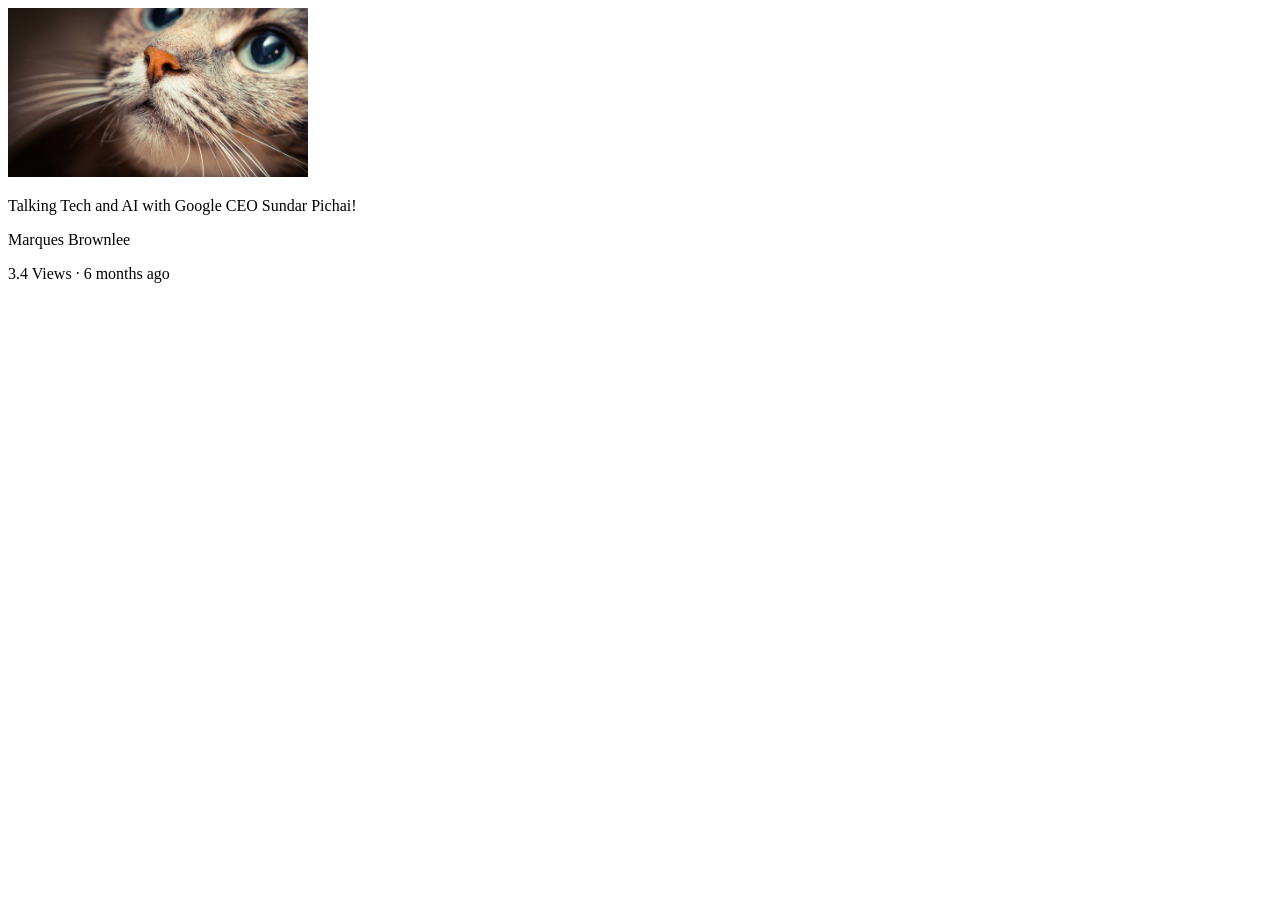
<file: index.html>
<!doctype html>
<html>
  <head>
    <title>Youtube Clone</title>
    <style>
      .thumbnail {
        width: 300px;
      }
    </style>
  </head>

  <body>
    <img
      class="thumbnail"
      src="thumbnails/CachedImage_1366_768_POS4 (5).jpg"
      alt="An image of brown cat."
    />
    <p class="Video-title">
      Talking Tech and AI with Google CEO Sundar Pichai!
    </p>
    <p class="Video-author">Marques Brownlee</p>
    <p>3.4 Views &#183; 6 months ago</p>
  </body>
</html>
</file>
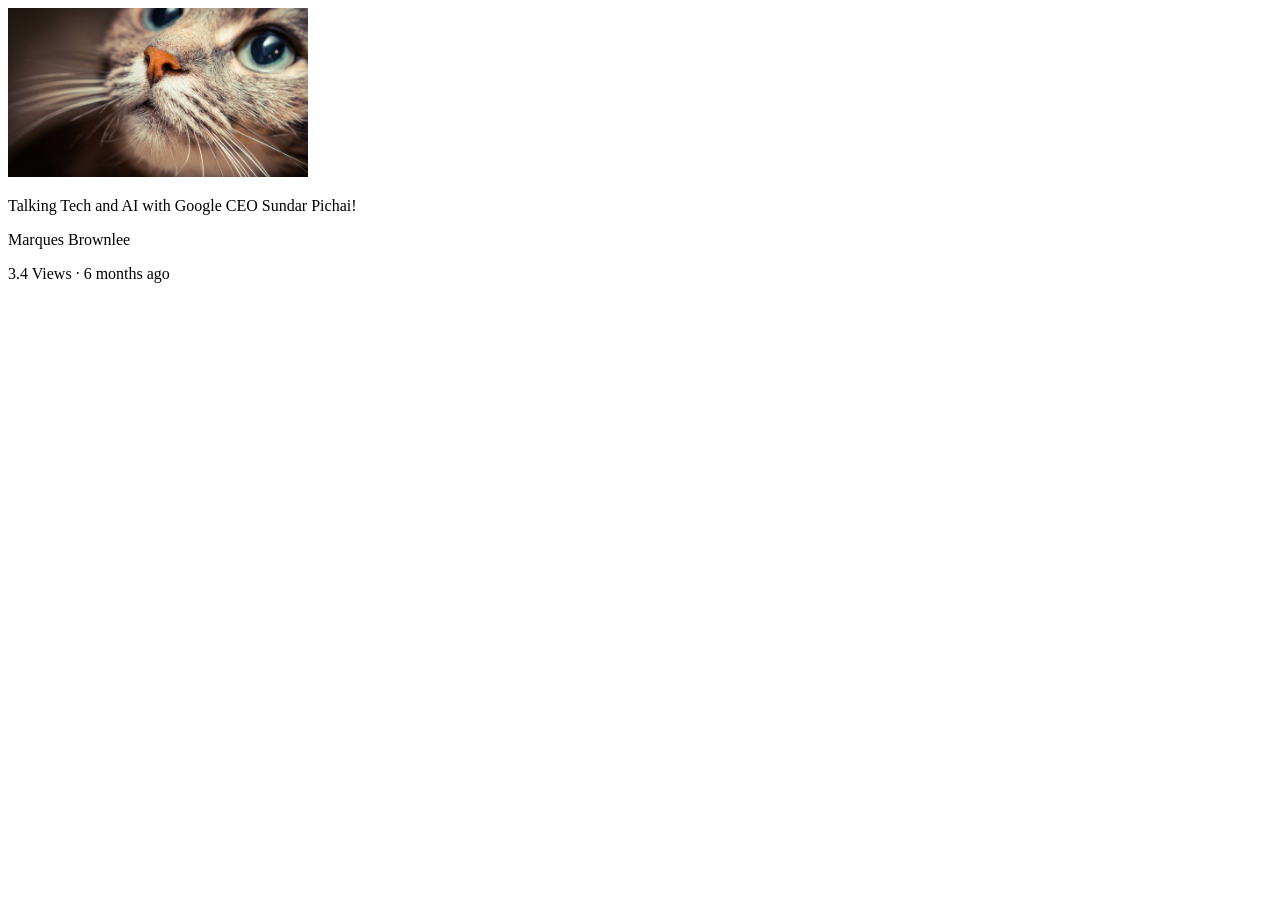
<file: Youtube.html>
<!doctype html>
<html>
  <head>
    <title>Youtube Clone</title>
    <style>
      .thumbnail {
        width: 300px;
      }
    </style>
  </head>

  <body>
    <img
      class="thumbnail"
      src="thumbnails/CachedImage_1366_768_POS4 (5).jpg"
      alt="An image of brown cat."
    />
    <p class="Video-title">
      Talking Tech and AI with Google CEO Sundar Pichai!
    </p>
    <p class="Video-author">Marques Brownlee</p>
    <p>3.4 Views &#183; 6 months ago</p>
  </body>
</html>
</file>
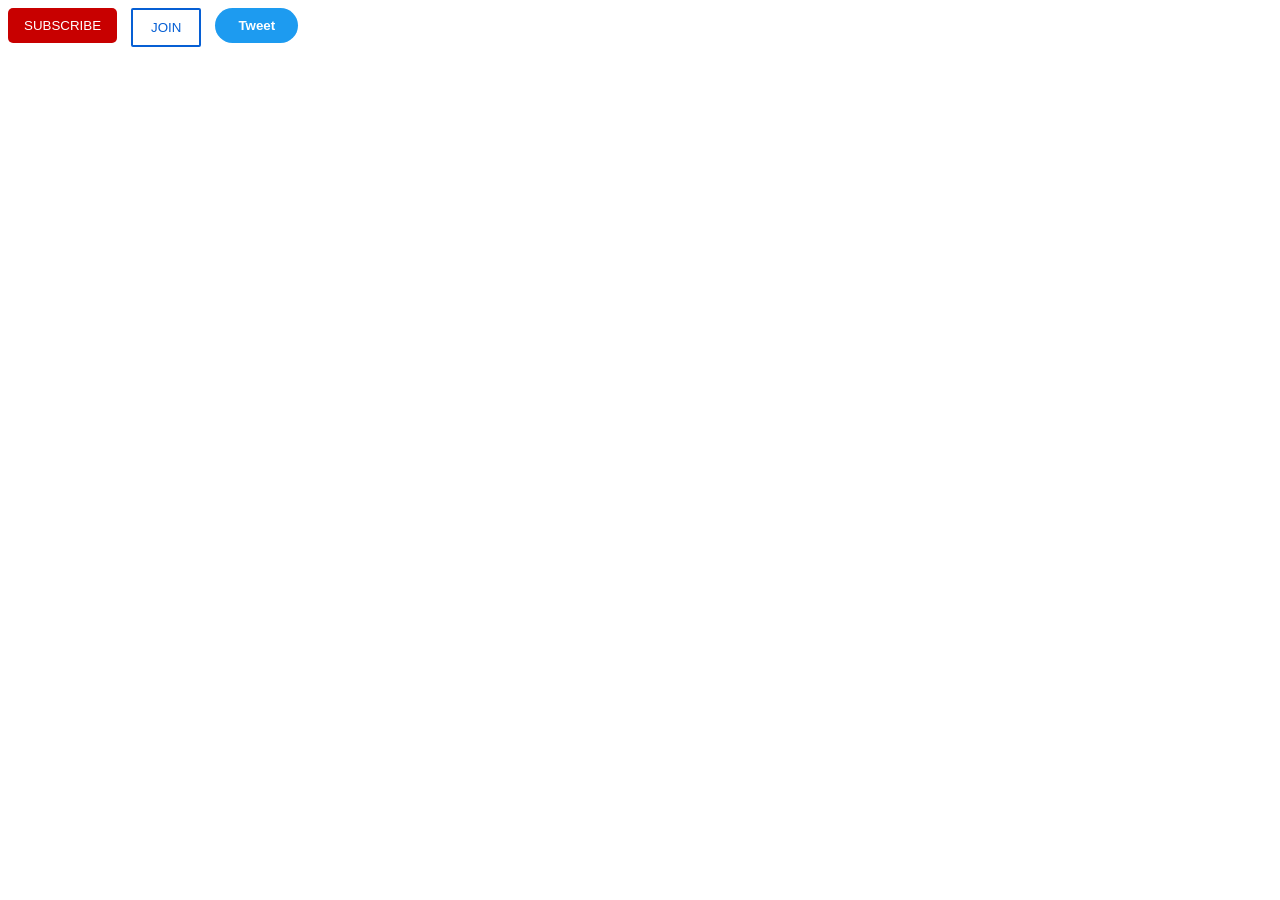
<file: intro-to-html/button.html>
<!DOCTYPE html>
<html>

<head>
  <title>Button practice</title>
</head>

<body>
  <link rel="stylesheet" href="style/button.css">
  <button class="subscribe">SUBSCRIBE</button>
  <button class="join">JOIN</button>
  <button class="tweet">Tweet</button>
</body>


</html>
</file>
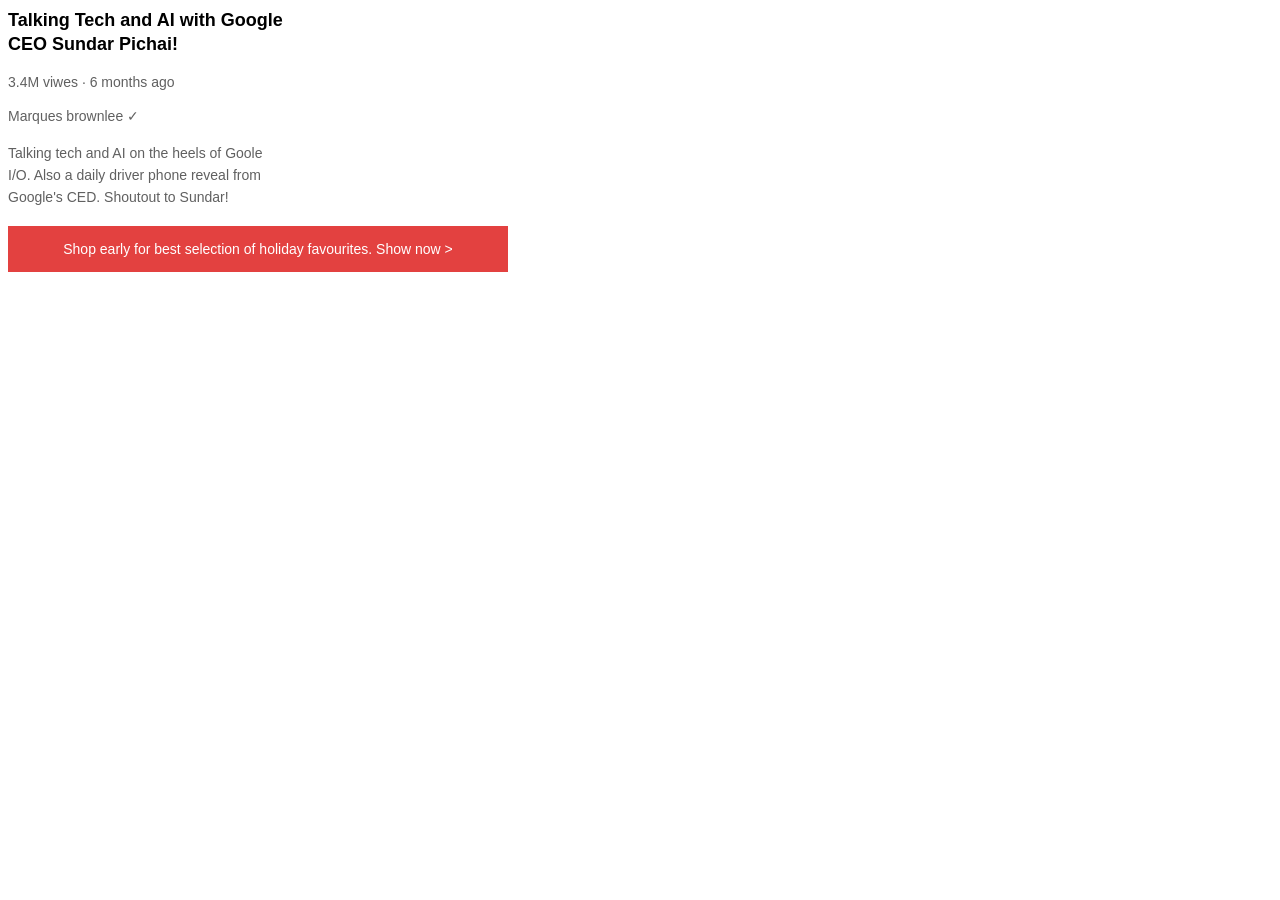
<file: intro-to-html/text.html>
<!DOCTYPE html>
<html>

<head>
  <title>Text practice.</title>
  <link rel="stylesheet" href="style/text.css">
</head>

<body>
  <p class=" video-title">Talking Tech and AI with Google CEO Sundar Pichai!</p>

  <p class="video-stats">3.4M viwes &#183; 6 months ago</p>
  <p class="video-author">Marques brownlee &#x2713;</p>
  <p class="video-description">
    Talking tech and AI on the heels of Goole I/O. Also a daily driver phone
    reveal from Google's CED. Shoutout to Sundar!
  </p>
  <p class="apple-text">
    Shop early for best selection of holiday favourites.
    <span class="span-text">Show now &#62;</span>
  </p>
</body>

</html>
</file>
<file: intro-to-html/style/button.css>
button.subscribe {
    background-color: rgb(200, 0, 0);
    color: white;
    border: none;
    border-radius: 5px;
    cursor: pointer;
    margin-right: 10px;
    margin-bottom: 5px;
    padding-bottom: 10px;
    padding-top: 10px;
    padding-left: 16px;
    padding-right: 16px;
    vertical-align: top;
    transition: opacity 0.15s;
}

.subscribe:hover {
    opacity: 0.7;
}

.subscribe:active {
    opacity: 0.5;
}



button.join {
    background-color: white;
    border-color: rgb(6, 95, 212);
    border-style: solid;
    border-width: 2px;
    color: rgb(6, 95, 212);
    border-radius: 2px;
    cursor: pointer;
    margin-right: 10px;
    margin-bottom: 5px;
    padding-left: 18px;
    padding-right: 18px;
    padding-bottom: 10px;
    padding-top: 10px;
    vertical-align: top;
    transition:
        background-color 0.8s,
        color 0.8s;

}

.join:hover {
    background-color: rgb(29, 95, 212);
    color: white;
}

.join:active {
    opacity: 0.7;
}




button.tweet {
    background-color: rgb(29, 155, 240);
    border: none;
    border-radius: 20px;
    color: white;
    cursor: pointer;
    font-weight: bolder;
    margin-right: 10px;
    margin-bottom: 5px;
    padding-bottom: 10px;
    padding-left: 23px;
    padding-right: 23px;
    padding-top: 10px;
    vertical-align: top;
    transition: box-shadow 0.15s;
}

.tweet:hover {
    box-shadow: 5px 5px 10px rgba(0, 0, 0, 0.15);
}
</file>
<file: intro-to-html/style/text.css>
p {
        font-family: Arial;
        width: 280px;
        margin-top: 0px;
        margin-bottom: 18px;
    }

    p.video-title {
        font-size: 18px;
        font-weight: bold;
        line-height: 24px;
    }

    .video-stats {
        font-size: 14px;
        color: rgb(96, 96, 96);
    }

    .video-author {
        font-size: 14px;
        color: rgb(96, 96, 96);
    }

    .video-description {
        font-size: 14px;
        color: rgb(96, 96, 96);
        line-height: 22px;
    }

    .apple-text {
        margin-bottom: 50px;
        font-size: 14px;
        background-color: rgb(227, 65, 64);
        color: white;
        width: 500px;
        text-align: center;
        padding-top: 15px;
        padding-bottom: 15px;
    }

    .span-text:hover {
        text-decoration: underline;
        cursor: pointer;
    }

    .span-text:active {
        color: rgba(5, 0, 0, 0.795);
    }
</file>
